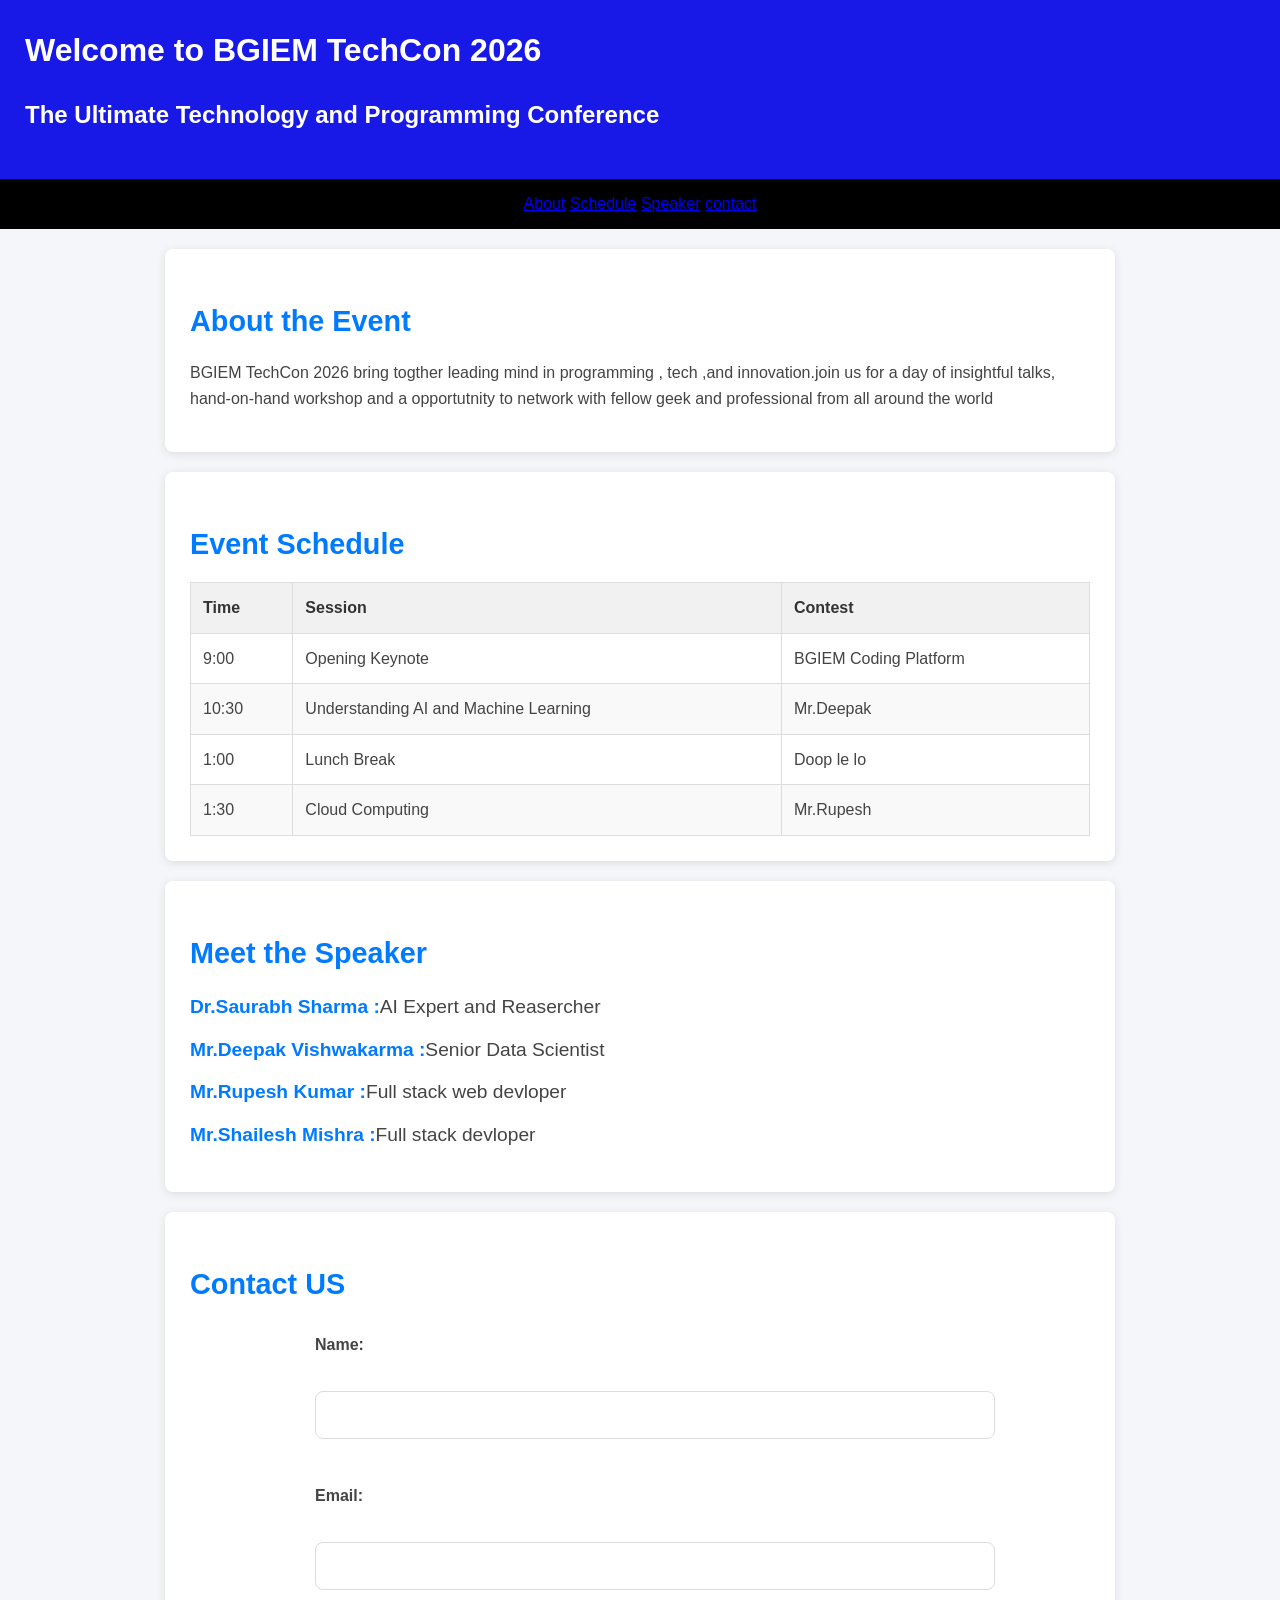
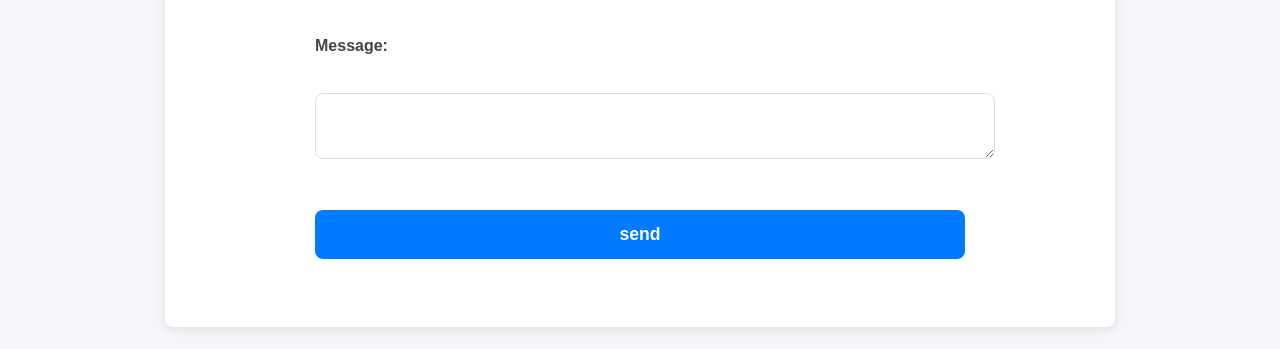
<file: index.html>
<!DOCTYPE html>
<html lang="en">
<head>
    <meta charset="UTF-8">
    <meta name="viewport" content="width=device-width, initial-scale=1.0">
    <title>Document</title>
    <style>
        body{
            font-family: 'Segoe UI', Tahoma, Geneva, Verdana, sans-serif;
            line-height: 1.6;
            margin:0;
            padding: 0;
            background-color: #f4f6f9;
            color:#444
        }
        header{
            background-color: rgb(25, 25, 231);
            color:white;
            padding:25px;
            text-align:cenetr;
            box-shadow:0 4px 6px rgba(0,0,0,0.1);
        }
        header h1{
              margin:0;
              font-size:2.5 rem;
        }
        nav{
            background-color: black;
            text-align: center;
            padding:12px 0;
        }
         nav a:hover {
            color: #ff6347;
            /* Tomato */
            text-decoration: underline;
        }
        section {
            padding: 25px;
            margin: 20px auto;
            max-width: 900px;
            background-color: #ffffff;
            border-radius: 8px;
            box-shadow: 0 2px 10px rgba(0, 0, 0, 0.1);
            transition: box-shadow 0.3s ease;
        }
        section:hover {
            box-shadow: 0 6px 18px rgba(0, 0, 0, 0.15);
        }
        section h2 {
            color: #007bff;
            /* Bright Blue */
            font-size: 1.8rem;
            margin-bottom: 15px;
        }
        table {
            width: 100%;
            border-collapse: collapse;
            margin-top: 15px;
        }
        table th,
        table td {
            border: 1px solid #ddd;
            padding: 12px;
            text-align: left;
        }
        table th {
            background-color: #f1f1f1;
            font-weight: 600;
            color: #333;
        }
        table tr:nth-child(even) {
            background-color: #f9f9f9;
        }
        ul {
            list-style: none;
            padding: 0;
        }
        ul li {
            margin: 12px 0;
            font-size: 1.2rem;
        }
        ul li strong {
            color: #007bff;
        }
        form {
            max-width: 650px;
            margin: 25px auto;
        }
        form label {
            display: block;
            margin-bottom: 8px;
            font-weight: 600;
        }
        form input,
        form textarea,
        form button {
            width: 100%;
            padding: 14px;
            margin-bottom: 18px;
            border: 1px solid #ddd;
            border-radius: 8px;
            font-size: 1rem;
        }
        form input:focus,
        form textarea:focus {
            border-color: #007bff;
            outline: none;
        }
        form button {
            background-color: #007bff;
            color: white;
            font-size: 1.1rem;
            font-weight: 600;
            border: none;
            cursor: pointer;
            transition: background-color 0.3s ease;
        }
        form button:hover {
            background-color: #0056b3;
        }
        form button:active {
            background-color: #004085;
        }
    </style>
       
    
</head>
<body>
    <header>
    <h1>Welcome to BGIEM TechCon 2026</h1>
    <h2>The Ultimate Technology and Programming Conference</h2>
    </header>
    <nav>
        <a href="#about">About</a>
        <a href="#Schedule">Schedule</a>
        <a href="#Speaker">Speaker</a>
        <a href="#Contact">contact</a>
    </nav>
    <section id ="about">
        <h2>About the Event</h2>
        <p>BGIEM TechCon 2026 bring togther leading mind in programming ,
            tech ,and innovation.join us for a day of insightful talks,
            hand-on-hand workshop and a opportutnity to network with
             fellow geek and professional from all around the world
        </p>
    </section>
    <section id="event">
        <h2>Event Schedule</h2>
        <table>
            <thead>
                <tr>
                    <th> Time</th>
                    <th>Session</th>
                    <th>Contest</th>
                </tr>
            </thead>
            <tbody>
                <tr>
                    <td>9:00</td>
                    <td>Opening Keynote</td>
                    <td>BGIEM Coding Platform</td>
                </tr>
                <tr>
                    <td>10:30</td>
                    <td>Understanding AI and Machine Learning</td>
                    <td>Mr.Deepak</td>
                </tr>
                <tr>
                    <td>1:00</td>
                    <td>Lunch Break</td>
                    <td>Doop le lo</td>
                </tr>
                <tr>
                    <td>1:30</td>
                    <td>Cloud Computing</td>
                    <td>Mr.Rupesh</td>
                </tr>
            </tbody>
        </table>
    </section>
    <section id="Speaker">
        <h2>Meet the Speaker</h2>
        <ul>
            <li><strong>Dr.Saurabh Sharma :</strong>AI Expert and Reasercher</li>
             <li><strong>Mr.Deepak Vishwakarma :</strong>Senior Data Scientist</li>
              <li><strong>Mr.Rupesh Kumar :</strong>Full stack web devloper</li>
               <li><strong>Mr.Shailesh Mishra :</strong>Full stack devloper </li>
        </ul>

    </section>
    <section id="Contact">
        <h2>Contact US</h2>
        <form>
            <label for ="name">Name:</label><br>
            <input type="text" id="name" name="name"><br><br>
            <label for ="email">Email:</label><br>
            <input type="email" id="email" name="email"><br><br>
            <label for ="message">Message:</label><br>
            <textarea id="Message" name="Message" row="4"></textarea><br><br>
            <button type="submit">send</button>

        </form>

    </section>
</body>
</html>
</file>
